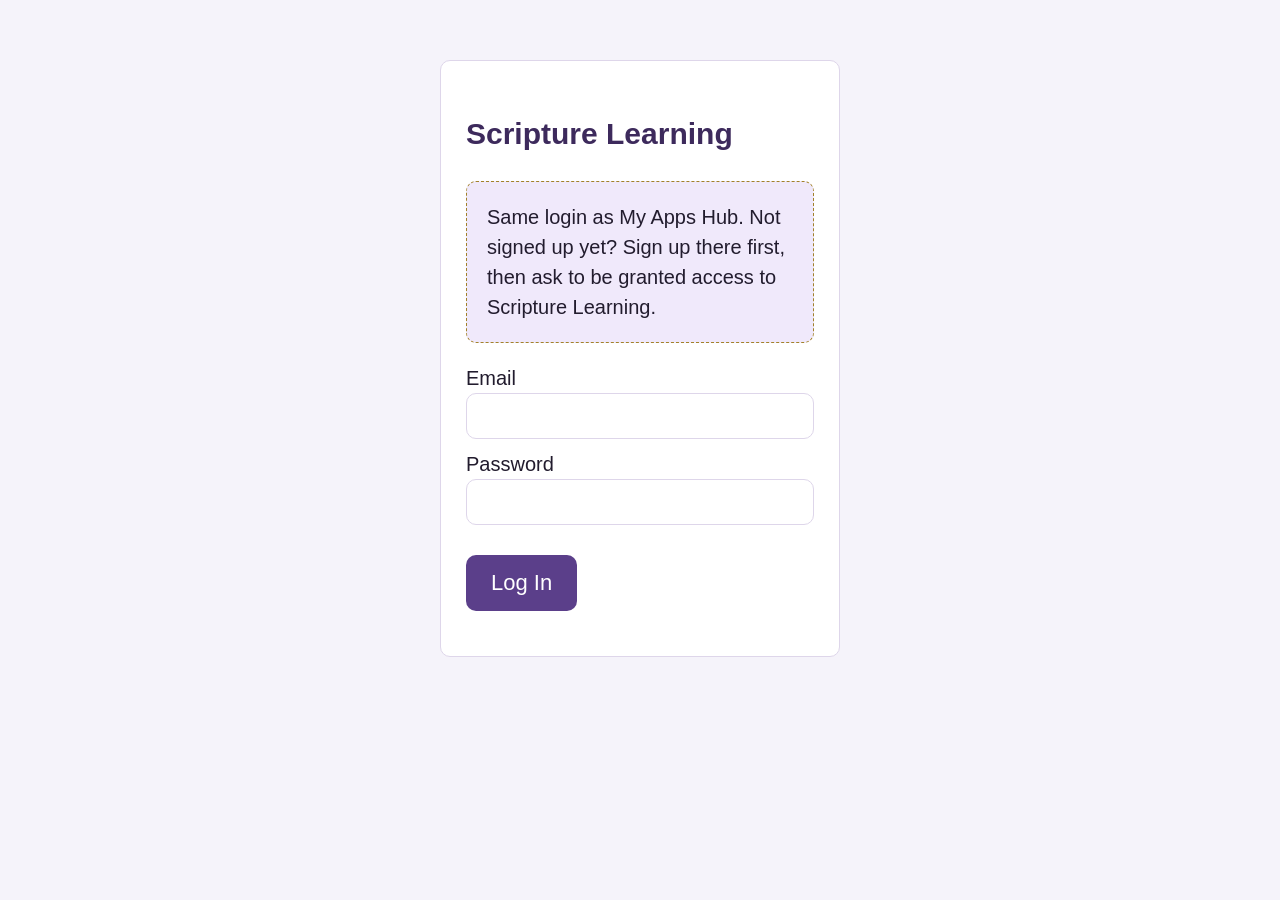
<file: index.html>
<!DOCTYPE html>
<html lang="en">
<head>
<meta charset="UTF-8">
<meta name="viewport" content="width=device-width, initial-scale=1.0">
<title>Home | Scripture Learning</title>
<link rel="stylesheet" href="style.css">
</head>
<body>
<a href="#main-content" class="skip-link">Skip to main content</a>
<header class="site-header">
  <h1>Scripture Learning</h1>
  <nav class="site-nav">
    <a href="index.html" aria-current="page">Home</a>
    <a href="daily-review.html">Daily Review</a>
    <a href="my-scriptures.html">My Scriptures</a>
    <a href="add.html">Add Scripture</a>
  </nav>
</header>
<main id="main-content">
  <div id="content">Loading&hellip;</div>
</main>
<footer class="site-footer">Scripture Learning</footer>
<script src="js/api.js"></script>
<script>
  (async () => {
    await AUTH_READY;
    const el = document.getElementById('content');
    try {
      const result = await callApiGet('listScriptures', { filter: 'all' });
      if (!result.ok) {
        showPlaceholder(el, "Couldn't load your scriptures right now.");
        return;
      }
      const scriptures = result.scriptures;
      const learning = scriptures.filter(s => s.isActive && !s.isMemorized).length;
      const memorized = scriptures.filter(s => s.isMemorized).length;
      const today = new Date().toISOString().slice(0, 10);
      const due = scriptures.filter(s => s.nextReviewDate && s.nextReviewDate <= today).length;

      el.innerHTML = `
        <div class="card home-tile">
          <div class="big-number">${due}</div>
          <div>${due === 1 ? 'Review Due' : 'Reviews Due'}</div>
          ${due ? `<p><a class="btn" href="daily-review.html">Start Daily Review</a></p>` : '<p class="placeholder-note">All caught up.</p>'}
        </div>
        <div class="card home-tile">
          <div class="big-number">${learning}</div>
          <div>Currently Learning</div>
          ${learning ? `<p><a class="btn btn-secondary" href="my-scriptures.html?filter=learning">Continue Learning</a></p>` : ''}
        </div>
        <div class="card home-tile">
          <div class="big-number">${memorized}</div>
          <div>Memorized</div>
        </div>
        <div class="card home-tile">
          <div class="big-number">${scriptures.length}</div>
          <div>Total Scriptures</div>
        </div>
        <div class="home-actions">
          <a class="btn btn-secondary" href="my-scriptures.html">My Scriptures</a>
          <a class="btn btn-secondary" href="add.html">Add Scripture</a>
        </div>
      `;
    } catch (e) {
      showPlaceholder(el, "Couldn't load right now — check your connection and try refreshing.");
    }
  })();
</script>
</body>
</html>
</file>
<file: style.css>
:root {
  --color-bg: #f5f3fa;
  --color-surface: #ffffff;
  --color-text: #221c2e;
  --color-primary: #5b3f8a;
  --color-primary-dark: #3d2a5c;
  --color-accent: #a3822a;
  --color-border: #ded6ea;
  --color-pinned-bg: #f0e9fb;
  --max-width: 900px;
  --radius: 10px;
}

* {
  box-sizing: border-box;
}

.skip-link {
  position: absolute;
  left: -999px;
  top: 0;
  background: var(--color-primary-dark);
  color: #fff;
  padding: 0.75rem 1rem;
  z-index: 100;
  border-radius: 0 0 var(--radius) 0;
}

.skip-link:focus {
  left: 0;
}

html {
  font-size: 20px;
}

body {
  margin: 0;
  font-family: "Segoe UI", Verdana, Arial, sans-serif;
  background: var(--color-bg);
  color: var(--color-text);
  line-height: 1.5;
}

header.site-header {
  background: var(--color-primary);
  color: #fff;
  padding: 1rem;
}

header.site-header h1 {
  margin: 0 0 0.5rem 0;
  font-size: 1.6rem;
  text-align: center;
}

nav.site-nav {
  display: flex;
  flex-wrap: wrap;
  justify-content: center;
  gap: 0.5rem;
  max-width: var(--max-width);
  margin: 0 auto;
}

nav.site-nav a {
  color: #fff;
  text-decoration: none;
  background: var(--color-primary-dark);
  padding: 0.5rem 0.9rem;
  border-radius: var(--radius);
  font-size: 1rem;
  white-space: nowrap;
}

nav.site-nav a:hover,
nav.site-nav a[aria-current="page"] {
  background: var(--color-accent);
}

main {
  max-width: var(--max-width);
  margin: 0 auto;
  padding: 1.25rem;
}

h2 {
  color: var(--color-primary-dark);
  font-size: 1.5rem;
}

.card {
  background: var(--color-surface);
  border: 1px solid var(--color-border);
  border-radius: var(--radius);
  padding: 1.25rem;
  margin-bottom: 1rem;
}

.badge {
  display: inline-block;
  background: var(--color-accent);
  color: #221c2e;
  font-weight: bold;
  font-size: 0.85rem;
  padding: 0.2rem 0.6rem;
  border-radius: 999px;
  margin-bottom: 0.5rem;
}

.btn {
  display: inline-block;
  background: var(--color-primary);
  color: #fff;
  text-decoration: none;
  padding: 0.75rem 1.25rem;
  border-radius: var(--radius);
  font-size: 1.1rem;
  border: none;
  cursor: pointer;
}

.btn:hover {
  background: var(--color-primary-dark);
}

.btn:disabled {
  background: #948da3;
  cursor: not-allowed;
}

.btn-secondary {
  background: var(--color-surface);
  color: var(--color-primary);
  border: 1px solid var(--color-primary);
}

.btn-secondary:hover {
  background: var(--color-pinned-bg);
}

.btn-danger {
  background: #a3392a;
}

.btn-danger:hover {
  background: #7c2a1f;
}

.placeholder-note {
  background: var(--color-pinned-bg);
  border: 1px dashed var(--color-accent);
  border-radius: var(--radius);
  padding: 1rem;
  font-size: 1rem;
}

select, input[type="text"], input[type="email"], input[type="password"], textarea {
  font-size: 1.05rem;
  padding: 0.5rem;
  border-radius: var(--radius);
  border: 1px solid var(--color-border);
  width: 100%;
  max-width: 480px;
  font-family: inherit;
}

textarea {
  min-height: 8rem;
  resize: vertical;
}

form label {
  display: block;
  font-weight: bold;
  margin-top: 1rem;
  margin-bottom: 0.25rem;
}

.scripture-text {
  font-size: 1.3rem;
  line-height: 1.9;
  white-space: pre-wrap;
}

.filter-bar {
  display: flex;
  flex-wrap: wrap;
  gap: 0.5rem;
  margin-bottom: 1rem;
}

.filter-bar a {
  display: inline-block;
  text-decoration: none;
  background: var(--color-surface);
  border: 1px solid var(--color-border);
  color: var(--color-text);
  padding: 0.4rem 0.9rem;
  border-radius: 999px;
  font-size: 0.95rem;
}

.filter-bar a[aria-current="page"] {
  background: var(--color-primary);
  border-color: var(--color-primary);
  color: #fff;
}

.scripture-card h3 {
  margin: 0 0 0.4rem 0;
}

.scripture-card .meta {
  font-size: 0.9rem;
  color: var(--color-primary-dark);
  margin-bottom: 0.6rem;
}

.home-tile {
  text-align: center;
  padding: 1.5rem;
}

.home-tile .big-number {
  font-size: 2.2rem;
  font-weight: bold;
  color: var(--color-primary-dark);
}

.home-actions {
  display: flex;
  flex-wrap: wrap;
  gap: 0.75rem;
  margin-top: 1rem;
}

footer.site-footer {
  text-align: center;
  padding: 1.5rem 1rem;
  color: var(--color-primary-dark);
  font-size: 0.9rem;
}

a {
  color: var(--color-primary);
}

#auth-gate-overlay input {
  margin-bottom: 0.5rem;
}

@media (max-width: 480px) {
  html {
    font-size: 16px;
  }
  nav.site-nav {
    flex-wrap: nowrap;
    justify-content: flex-start;
    overflow-x: auto;
    -webkit-overflow-scrolling: touch;
    padding-bottom: 0.25rem;
  }
  nav.site-nav a {
    font-size: 0.95rem;
    padding: 0.45rem 0.7rem;
  }
  .home-actions {
    flex-direction: column;
  }
  .home-actions .btn {
    text-align: center;
  }
}
</file>
